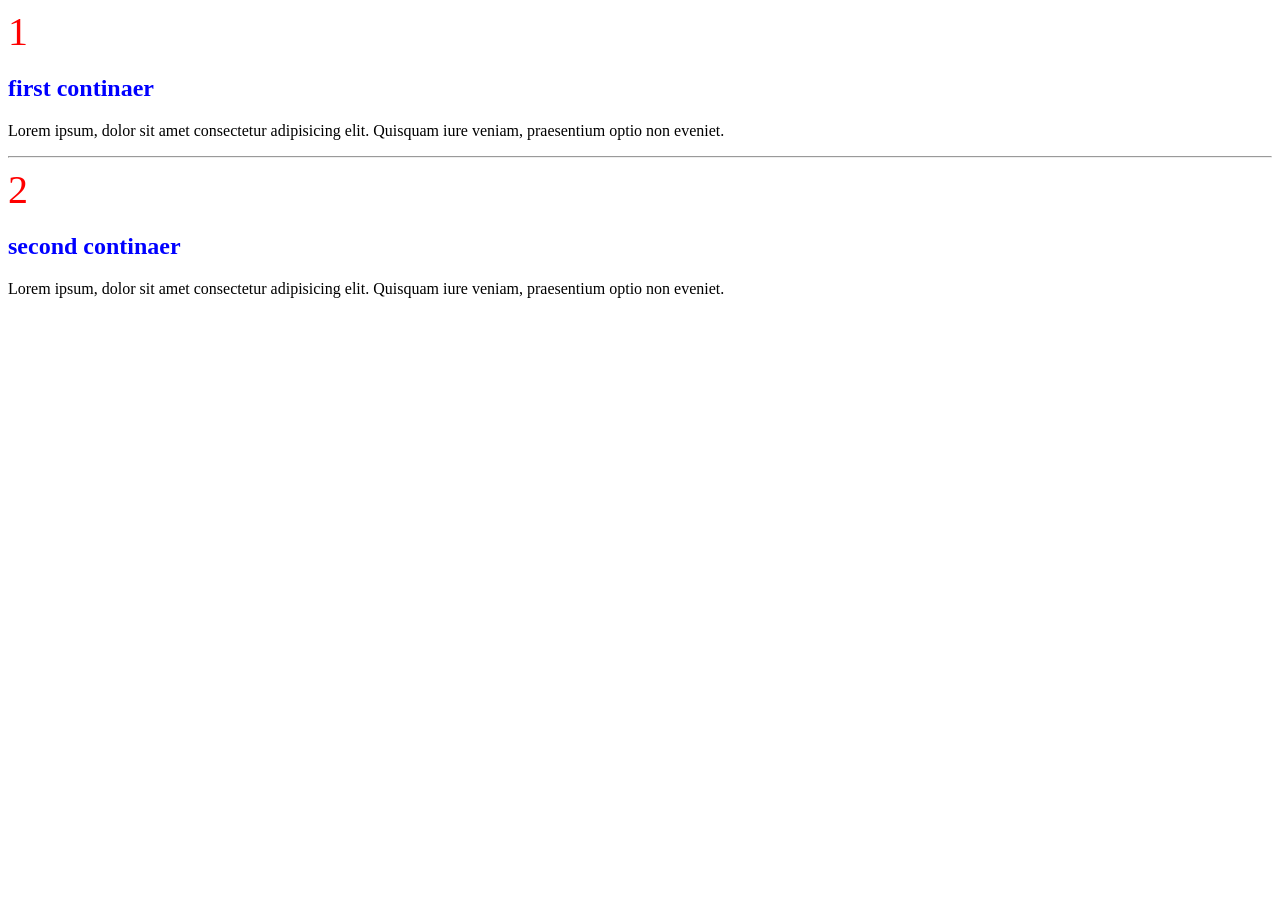
<file: 02-css-fundamentals/index.html>
<!doctype html>
<html lang="en">
  <head>
    <meta charset="UTF-8" />
    <meta name="viewport" content="width=device-width, initial-scale=1.0" />
    <title>CSS Fundamentals</title>

    <!-- css link -->
    <link rel="stylesheet" href="./style.css" />
  </head>
  <body>
    <!-- first container -->
    <div class="contianer">
      <span class="icon">1</span>
      <h2 id="title1">first continaer</h2>
      <p>
        Lorem ipsum, dolor sit amet consectetur adipisicing elit. Quisquam iure
        veniam, praesentium optio non eveniet.
      </p>
    </div>
    <hr />
    <!-- end of first container -->

    <!-- second container -->
    <div class="contianer">
      <span class="icon">2</span>
      <h2 id="title2">second continaer</h2>
      <p>
        Lorem ipsum, dolor sit amet consectetur adipisicing elit. Quisquam iure
        veniam, praesentium optio non eveniet.
      </p>
    </div>
    <!-- end of second container -->
  </body>
</html>
</file>
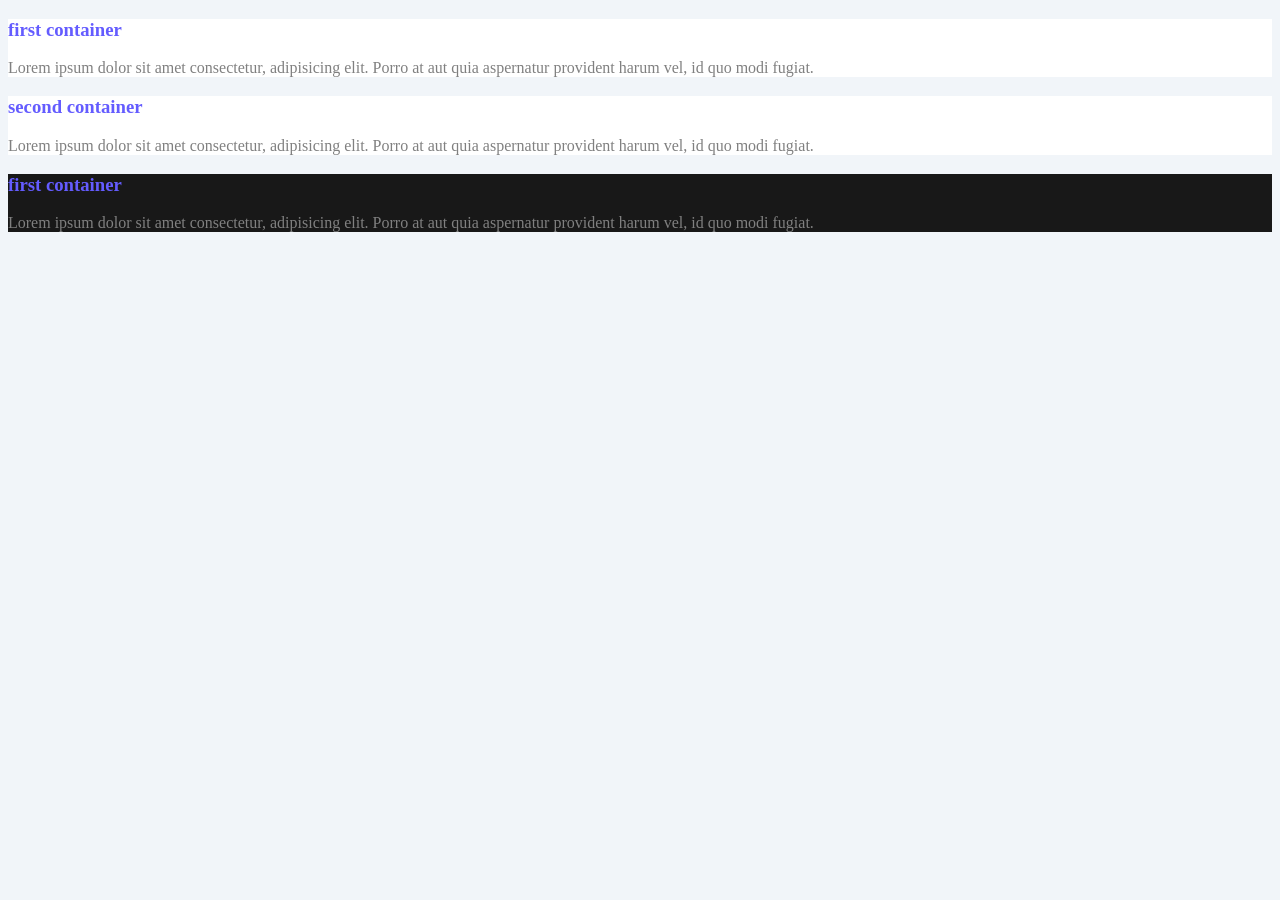
<file: 03-colors-project/index.html>
<!doctype html>
<html lang="en">
  <head>
    <meta charset="UTF-8" />
    <meta name="viewport" content="width=device-width, initial-scale=1.0" />
    <title>Colors Project</title>

    <!-- css link -->
    <link rel="stylesheet" href="./style.css" />
  </head>
  <body>
    <!-- first container -->
    <div class="container">
      <h3>first container</h3>
      <p>
        Lorem ipsum dolor sit amet consectetur, adipisicing elit. Porro at aut
        quia aspernatur provident harum vel, id quo modi fugiat.
      </p>
    </div>
    <!-- end of first container -->

    <!-- second container -->
    <div class="container">
      <h3>second container</h3>
      <p>
        Lorem ipsum dolor sit amet consectetur, adipisicing elit. Porro at aut
        quia aspernatur provident harum vel, id quo modi fugiat.
      </p>
    </div>
    <!-- end of second container -->

    <!-- third container -->
    <div class="container special">
      <h3>first container</h3>
      <p>
        Lorem ipsum dolor sit amet consectetur, adipisicing elit. Porro at aut
        quia aspernatur provident harum vel, id quo modi fugiat.
      </p>
    </div>
    <!-- end of third container -->
  </body>
</html>
</file>
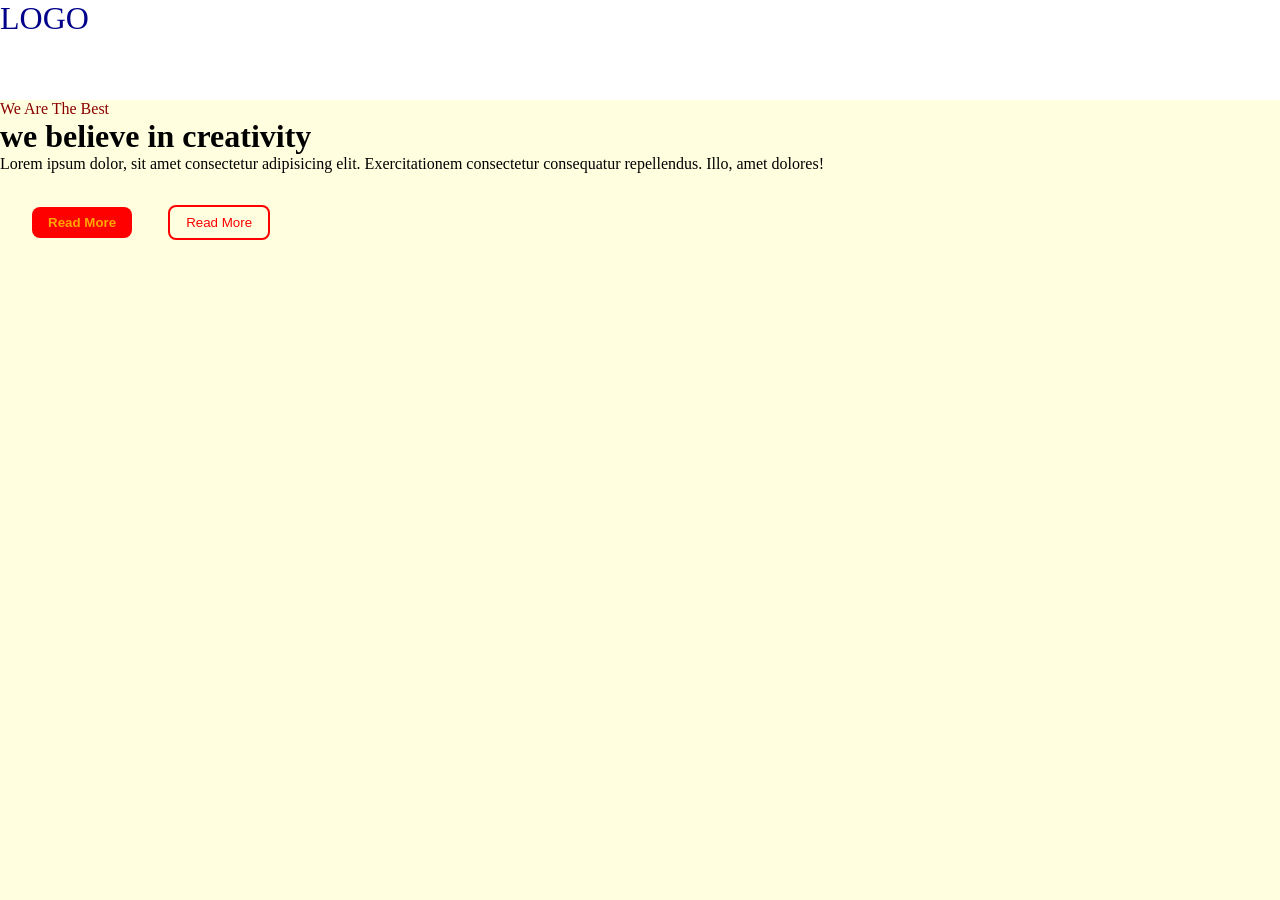
<file: 04-units/index.html>
<!doctype html>
<html lang="en">
  <head>
    <meta charset="UTF-8" />
    <meta name="viewport" content="width=device-width, initial-scale=1.0" />
    <title>css unnits</title>

    <!-- css link -->
    <link rel="stylesheet" href="./style.css" />
  </head>
  <body>
    <!-- navbar -->
    <div id="navbar">
      <span class="logo">logo</span>
    </div>
    <!-- end of navbar -->

    <!-- hero -->
    <div class="hero">
      <span>we are the best</span>
      <h1>we believe in creativity</h1>
      <p>
        Lorem ipsum dolor, sit amet consectetur adipisicing elit. Exercitationem
        consectetur consequatur repellendus. Illo, amet dolores!
      </p>
      <button class="hero-btn">read more</button>
      <button class="hero-btn btn-2">read more</button>
    </div>
    <!-- end of hero -->
  </body>
</html>
</file>
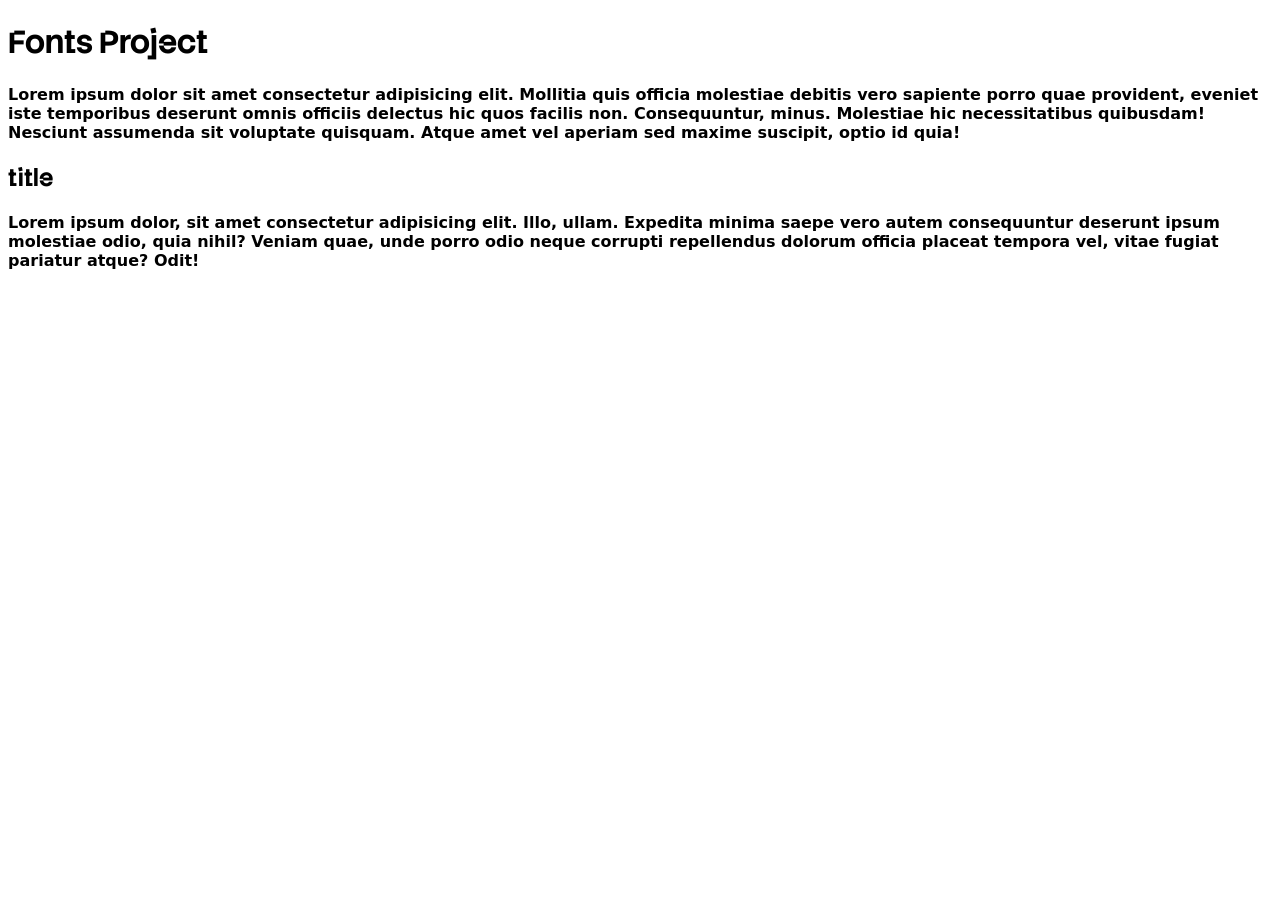
<file: 05-fonts/index.html>
<!doctype html>
<html lang="en">
  <head>
    <meta charset="UTF-8" />
    <meta name="viewport" content="width=device-width, initial-scale=1.0" />
    <title>Fonts Project 05 | Typography</title>

    <link rel="stylesheet" href="./style.css" />
  </head>
  <body>
    <h1>Fonts Project</h1>
    <p>
      Lorem ipsum dolor sit amet consectetur adipisicing elit. Mollitia quis
      officia molestiae debitis vero sapiente porro quae provident, eveniet iste
      temporibus deserunt omnis officiis delectus hic quos facilis non.
      Consequuntur, minus. Molestiae hic necessitatibus quibusdam! Nesciunt
      assumenda sit voluptate quisquam. Atque amet vel aperiam sed maxime
      suscipit, optio id quia!
    </p>
    <div class="container">
      <h2>title</h2>
      <p>
        Lorem ipsum dolor, sit amet consectetur adipisicing elit. Illo, ullam.
        Expedita minima saepe vero autem consequuntur deserunt ipsum molestiae
        odio, quia nihil? Veniam quae, unde porro odio neque corrupti
        repellendus dolorum officia placeat tempora vel, vitae fugiat pariatur
        atque? Odit!
      </p>
    </div>
  </body>
</html>
</file>
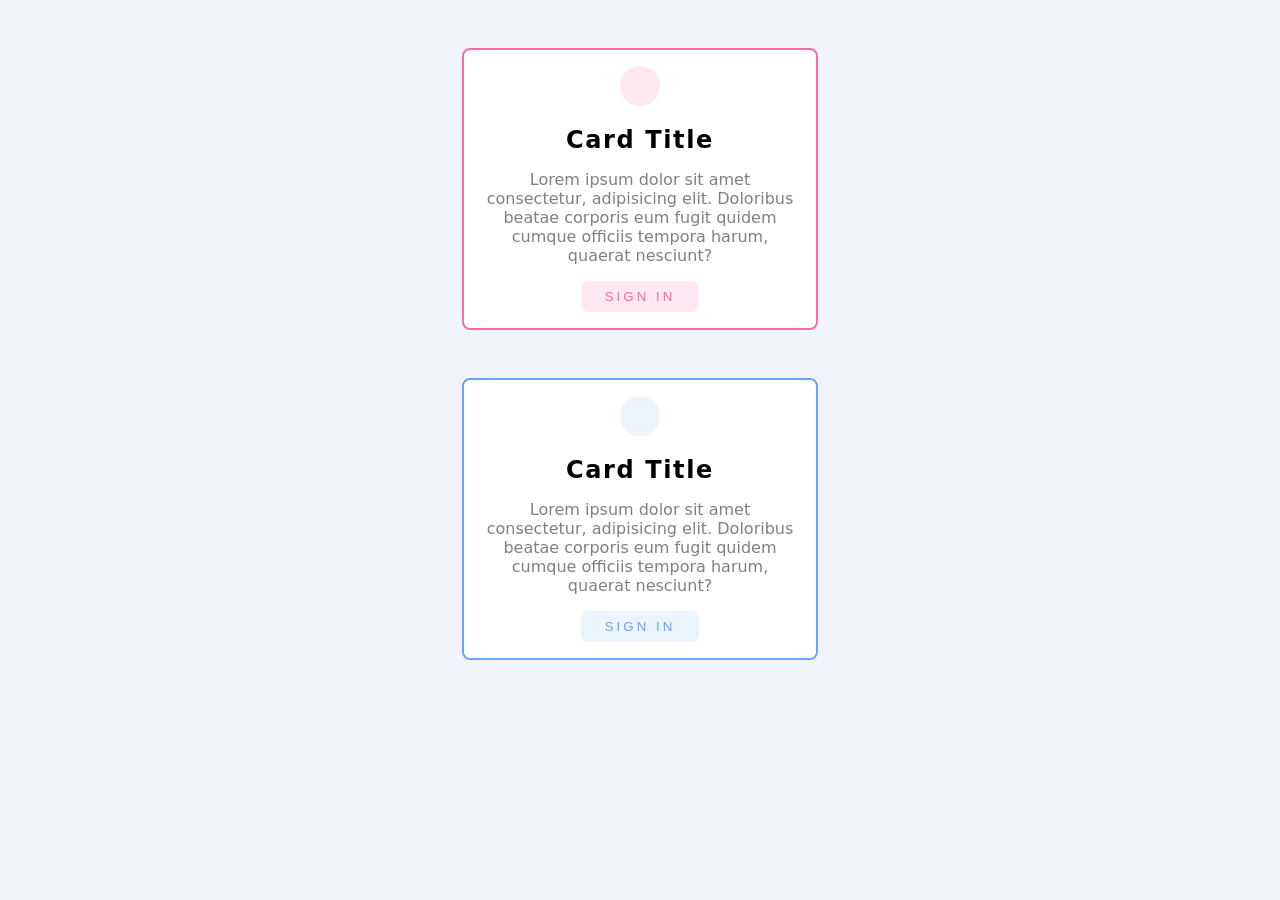
<file: 06-css-box-model/index.html>
<!doctype html>
<html lang="en">
  <head>
    <meta charset="UTF-8" />
    <meta name="viewport" content="width=device-width, initial-scale=1.0" />
    <title>Project 06 CSS Box Model</title>

    <!-- css link -->
    <link rel="stylesheet" href="./style.css" />
  </head>
  <body>
    <!-- card 1 -->
    <div class="card card-1">
      <div class="icon"></div>
      <h2 class="title">card title</h2>
      <p class="text">
        Lorem ipsum dolor sit amet consectetur, adipisicing elit. Doloribus
        beatae corporis eum fugit quidem cumque officiis tempora harum, quaerat
        nesciunt?
      </p>
      <button type="button" class="btn btn-pink">sign in</button>
    </div>
    <!-- end of card 1 -->

    <!-- card 2 -->
    <div class="card card-2">
      <div class="icon"></div>
      <h2 class="title">card title</h2>
      <p class="text">
        Lorem ipsum dolor sit amet consectetur, adipisicing elit. Doloribus
        beatae corporis eum fugit quidem cumque officiis tempora harum, quaerat
        nesciunt?
      </p>
      <button type="button" class="btn btn-blue">sign in</button>
    </div>
    <!-- end of card 1 -->
  </body>
</html>
</file>
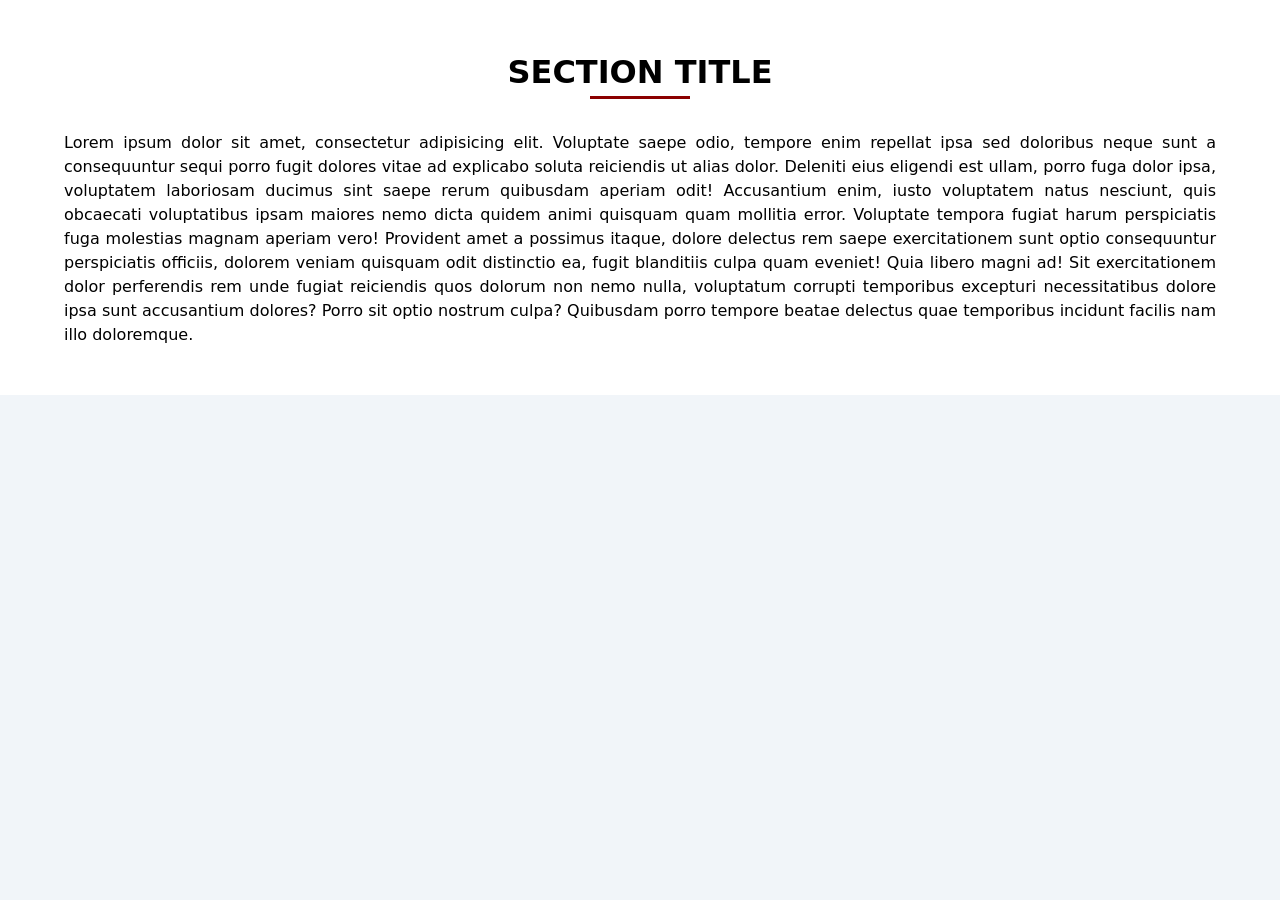
<file: 07-display-property/index.html>
<!doctype html>
<html lang="en">
  <head>
    <meta charset="UTF-8" />
    <meta name="viewport" content="width=device-width, initial-scale=1.0" />
    <title>07 Display Property Project</title>

    <!-- css link -->
    <link rel="stylesheet" href="./style.css" />
  </head>
  <body>
    <!-- section -->
    <div class="section">
      <div class="section-title">
        <h1>section title</h1>
        <div class="underline"></div>
      </div>
      <div class="section-center">
        <p>
          Lorem ipsum dolor sit amet, consectetur adipisicing elit. Voluptate
          saepe odio, tempore enim repellat ipsa sed doloribus neque sunt a
          consequuntur sequi porro fugit dolores vitae ad explicabo soluta
          reiciendis ut alias dolor. Deleniti eius eligendi est ullam, porro
          fuga dolor ipsa, voluptatem laboriosam ducimus sint saepe rerum
          quibusdam aperiam odit! Accusantium enim, iusto voluptatem natus
          nesciunt, quis obcaecati voluptatibus ipsam maiores nemo dicta quidem
          animi quisquam quam mollitia error. Voluptate tempora fugiat harum
          perspiciatis fuga molestias magnam aperiam vero! Provident amet a
          possimus itaque, dolore delectus rem saepe exercitationem sunt optio
          consequuntur perspiciatis officiis, dolorem veniam quisquam odit
          distinctio ea, fugit blanditiis culpa quam eveniet! Quia libero magni
          ad! Sit exercitationem dolor perferendis rem unde fugiat reiciendis
          quos dolorum non nemo nulla, voluptatum corrupti temporibus excepturi
          necessitatibus dolore ipsa sunt accusantium dolores? Porro sit optio
          nostrum culpa? Quibusdam porro tempore beatae delectus quae temporibus
          incidunt facilis nam illo doloremque.
        </p>
      </div>
    </div>
    <!-- end of section -->
  </body>
</html>
</file>
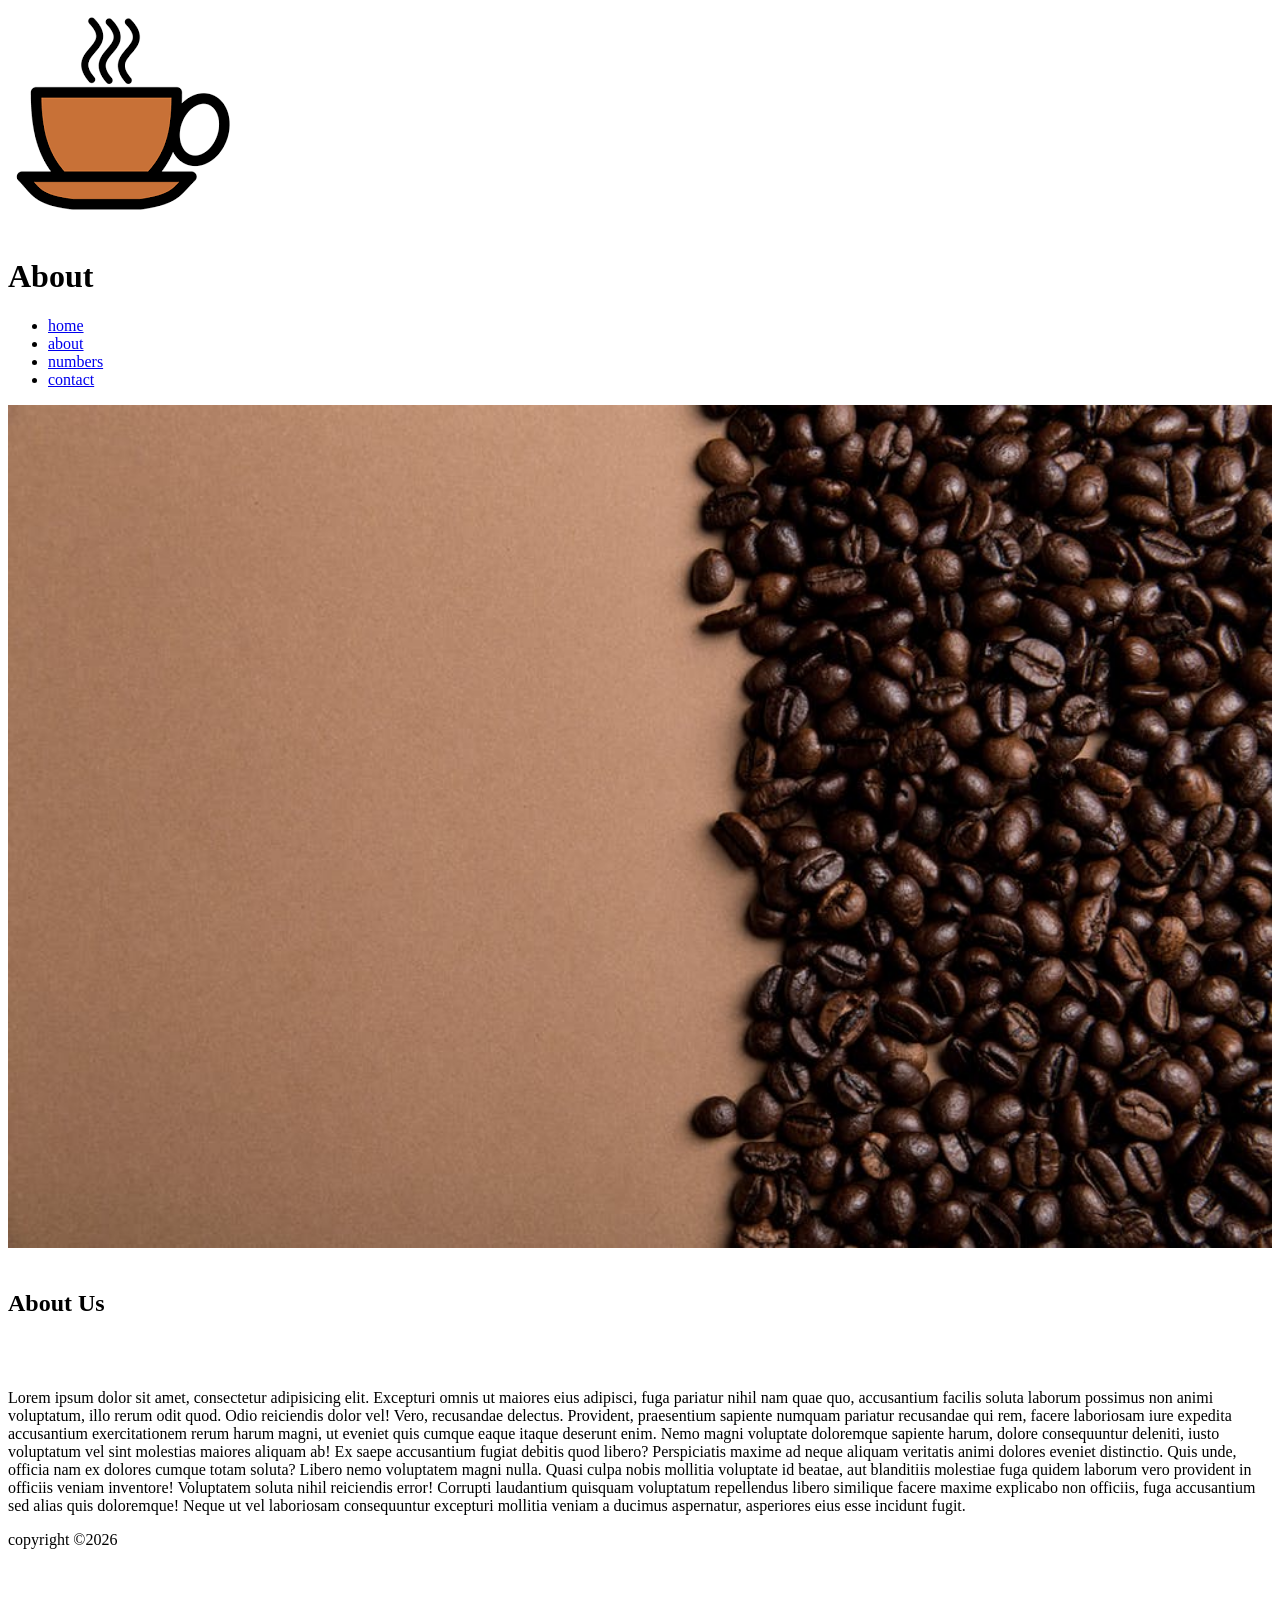
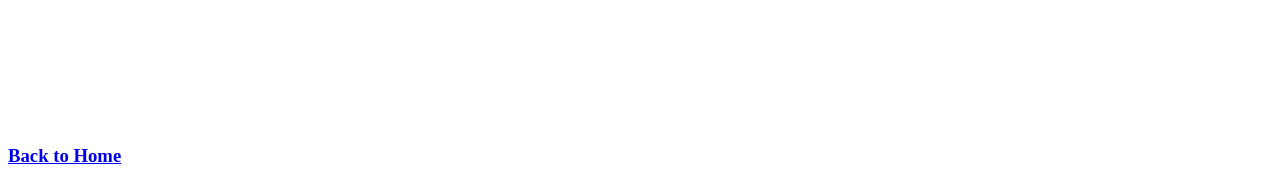
<file: 01-coffe-project/about.htm>
<!doctype html>
<html lang="en">
  <head>
    <meta charset="UTF-8" />
    <meta name="viewport" content="width=device-width, initial-scale=1.0" />
    <title>Coffee Junkie | About</title>
  </head>
  <body>
    <!-- Logo -->
    <img src="./images/logo.png" alt="nav logo" />
    <!-- end of Logo -->

    <!-- main heading -->
    <h1>About</h1>

    <!-- navs -->
    <ul>
      <li><a href="home.html">home</a></li>
      <li><a href="about.htm">about</a></li>
      <li><a href="numbers.html">numbers</a></li>
      <li><a href="contact.htm">contact</a></li>
    </ul>
    <!-- end of navs -->

    <!-- hero image -->
    <img src="./images/background.jpeg" alt="hero image" width="100%" />
    <!-- end of hero image -->

    <!-- sub heading -->
    <br /><br />
    <h2>About Us</h2>
    <!-- end of sub heading -->

    <br /><br />

    <p>
      Lorem ipsum dolor sit amet, consectetur adipisicing elit. Excepturi omnis
      ut maiores eius adipisci, fuga pariatur nihil nam quae quo, accusantium
      facilis soluta laborum possimus non animi voluptatum, illo rerum odit
      quod. Odio reiciendis dolor vel! Vero, recusandae delectus. Provident,
      praesentium sapiente numquam pariatur recusandae qui rem, facere
      laboriosam iure expedita accusantium exercitationem rerum harum magni, ut
      eveniet quis cumque eaque itaque deserunt enim. Nemo magni voluptate
      doloremque sapiente harum, dolore consequuntur deleniti, iusto voluptatum
      vel sint molestias maiores aliquam ab! Ex saepe accusantium fugiat debitis
      quod libero? Perspiciatis maxime ad neque aliquam veritatis animi dolores
      eveniet distinctio. Quis unde, officia nam ex dolores cumque totam soluta?
      Libero nemo voluptatem magni nulla. Quasi culpa nobis mollitia voluptate
      id beatae, aut blanditiis molestiae fuga quidem laborum vero provident in
      officiis veniam inventore! Voluptatem soluta nihil reiciendis error!
      Corrupti laudantium quisquam voluptatum repellendus libero similique
      facere maxime explicabo non officiis, fuga accusantium sed alias quis
      doloremque! Neque ut vel laboriosam consequuntur excepturi mollitia veniam
      a ducimus aspernatur, asperiores eius esse incidunt fugit.
    </p>

    <p>copyright &copy;2026</p>

    <!-- back to top -->
    <br /><br /><br /><br /><br /><br /><br /><br /><br />
    <h3>
      <a href="home.html">Back to Home</a>
    </h3>
  </body>
</html>
</file>
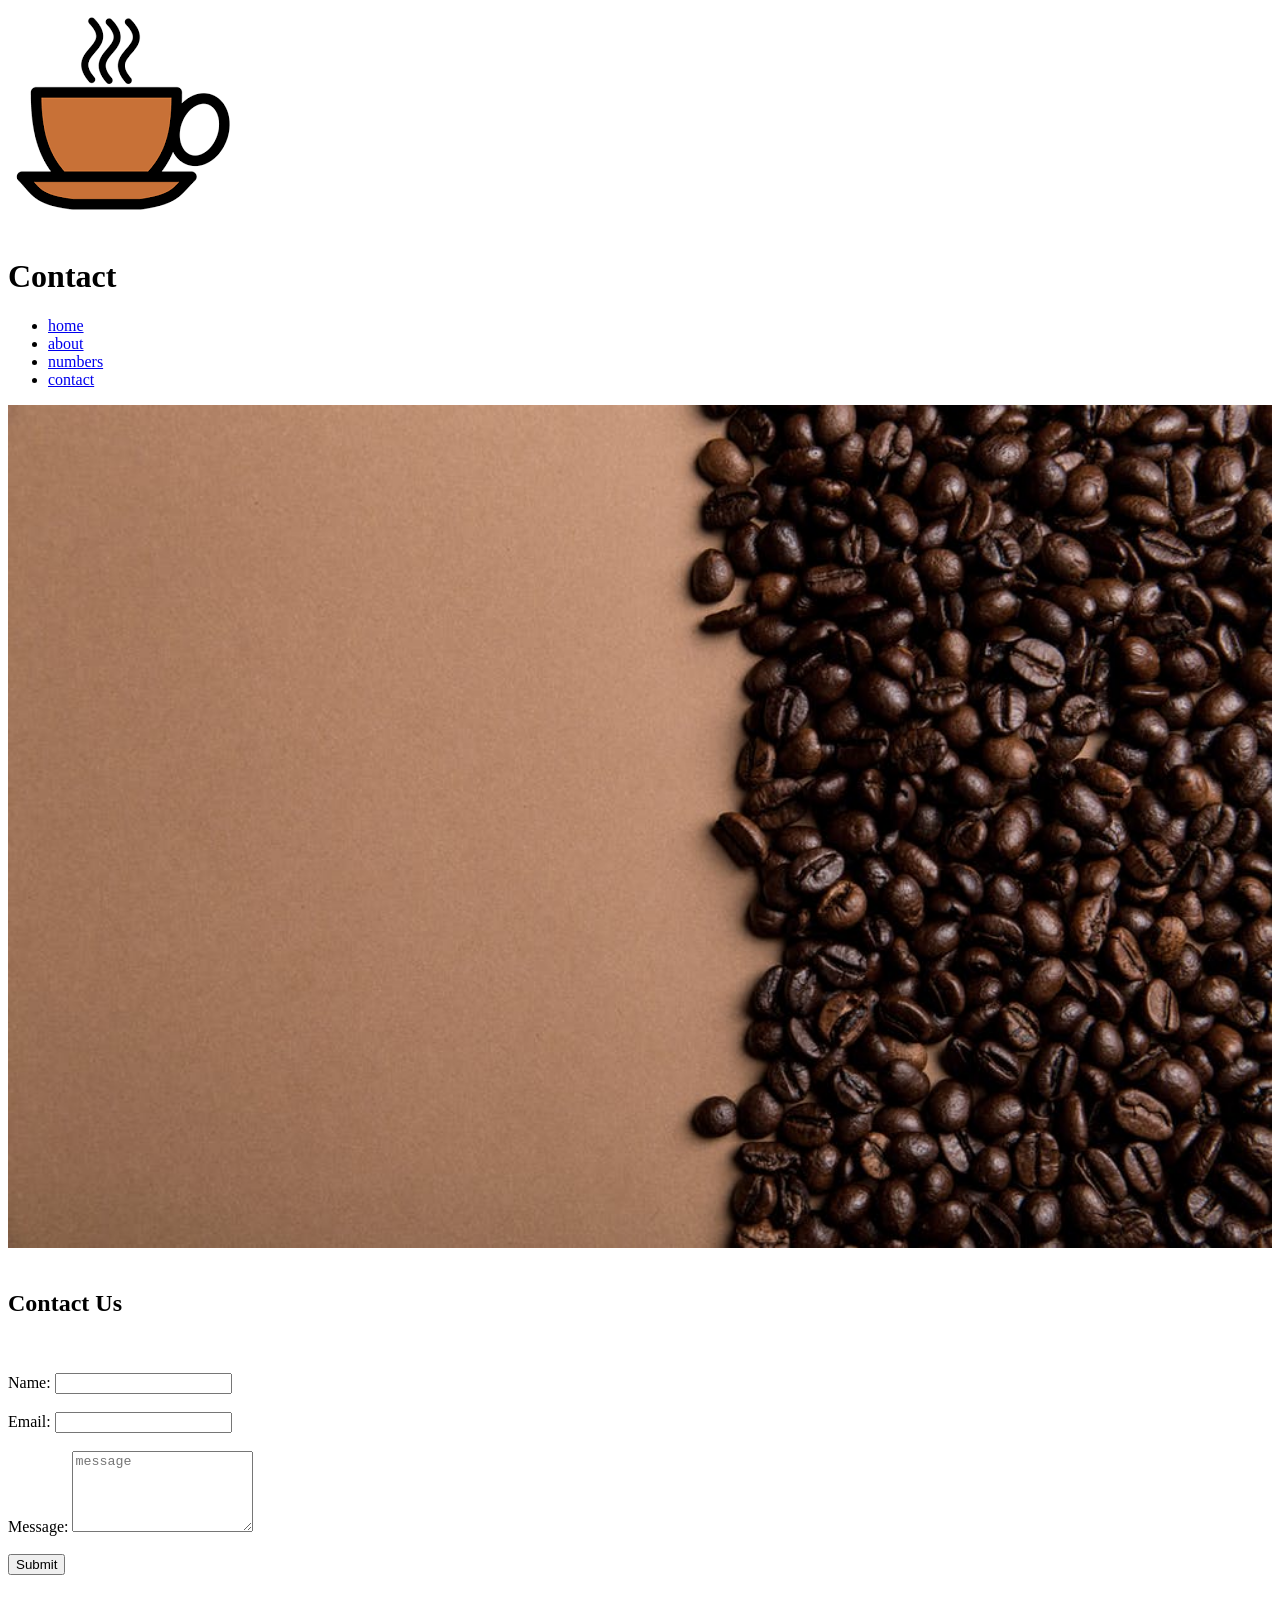
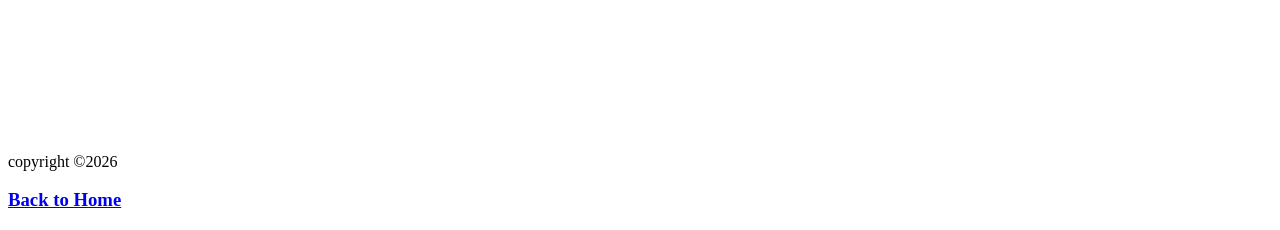
<file: 01-coffe-project/contact.htm>
<!doctype html>
<html lang="en">
  <head>
    <meta charset="UTF-8" />
    <meta name="viewport" content="width=device-width, initial-scale=1.0" />
    <title>Coffee Junkie | Contact</title>
  </head>
  <body>
    <!-- Logo -->
    <img src="./images/logo.png" alt="nav logo" />
    <!-- end of Logo -->

    <!-- main heading -->
    <h1>Contact</h1>

    <!-- navs -->
    <ul>
      <li><a href="home.html">home</a></li>
      <li><a href="about.htm">about</a></li>
      <li><a href="numbers.html">numbers</a></li>
      <li><a href="contact.htm">contact</a></li>
    </ul>
    <!-- end of navs -->

    <!-- hero image -->
    <img src="./images/background.jpeg" alt="hero image" width="100%" />
    <!-- end of hero image -->

    <!-- sub heading -->
    <br /><br />
    <h2>Contact Us</h2>
    <!-- end of sub heading -->

    <br /><br />

    <!-- contact form -->
    <form>
      <!-- name -->
      <label for="name">Name:</label>
      <input type="text" name="name" id="name" />
      <br /><br />

      <!-- email -->
      <label for="email">Email:</label>
      <input type="email" name="email" id="email" />
      <br /><br />

      <!-- message -->
      <label for="message">Message:</label>
      <textarea
        name="message"
        cols="20"
        rows="5"
        id="message"
        placeholder="message"></textarea>
      <br /><br />

      <!-- submit -->
      <button type="submit">Submit</button>
    </form>
    <!-- end of contact form -->

    <!-- back to top -->
    <br /><br /><br /><br /><br /><br /><br /><br /><br />
    <p>copyright &copy;2026</p>
    <h3>
      <a href="home.html">Back to Home</a>
    </h3>
  </body>
</html>
</file>
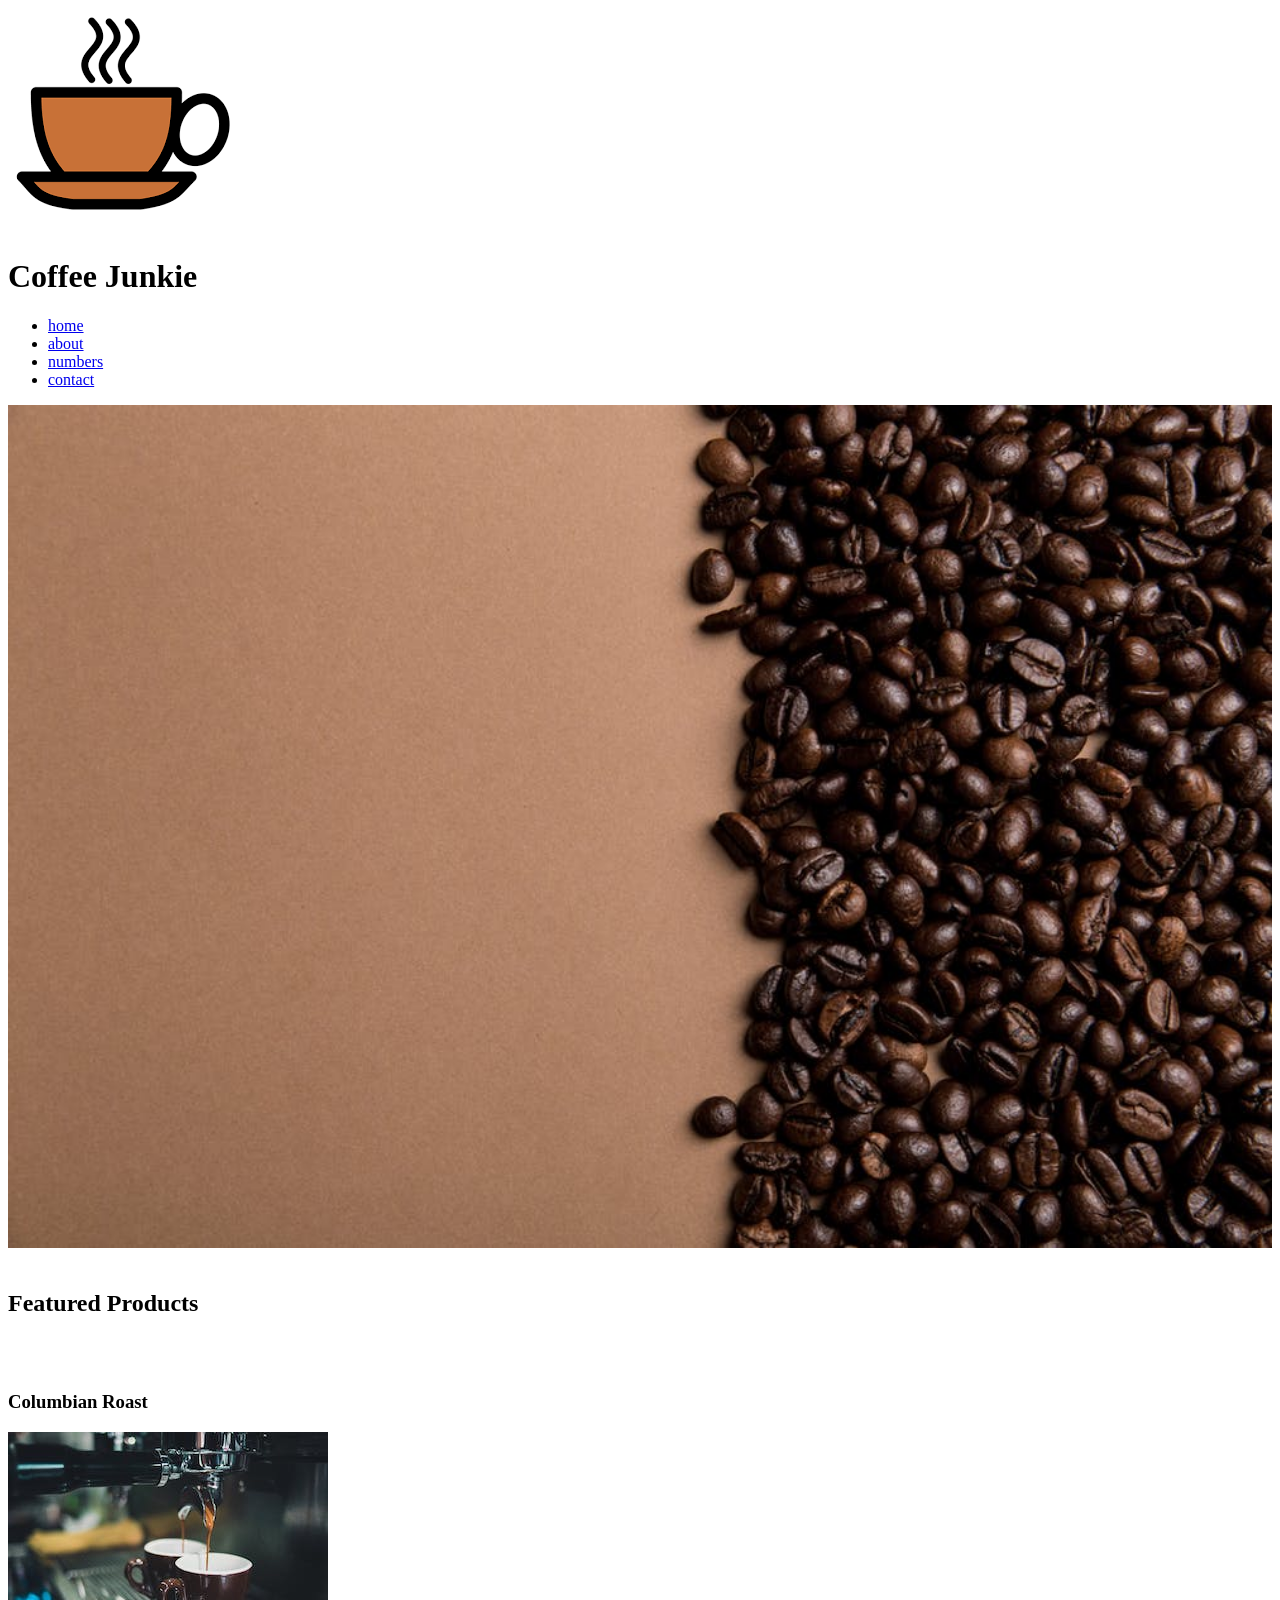
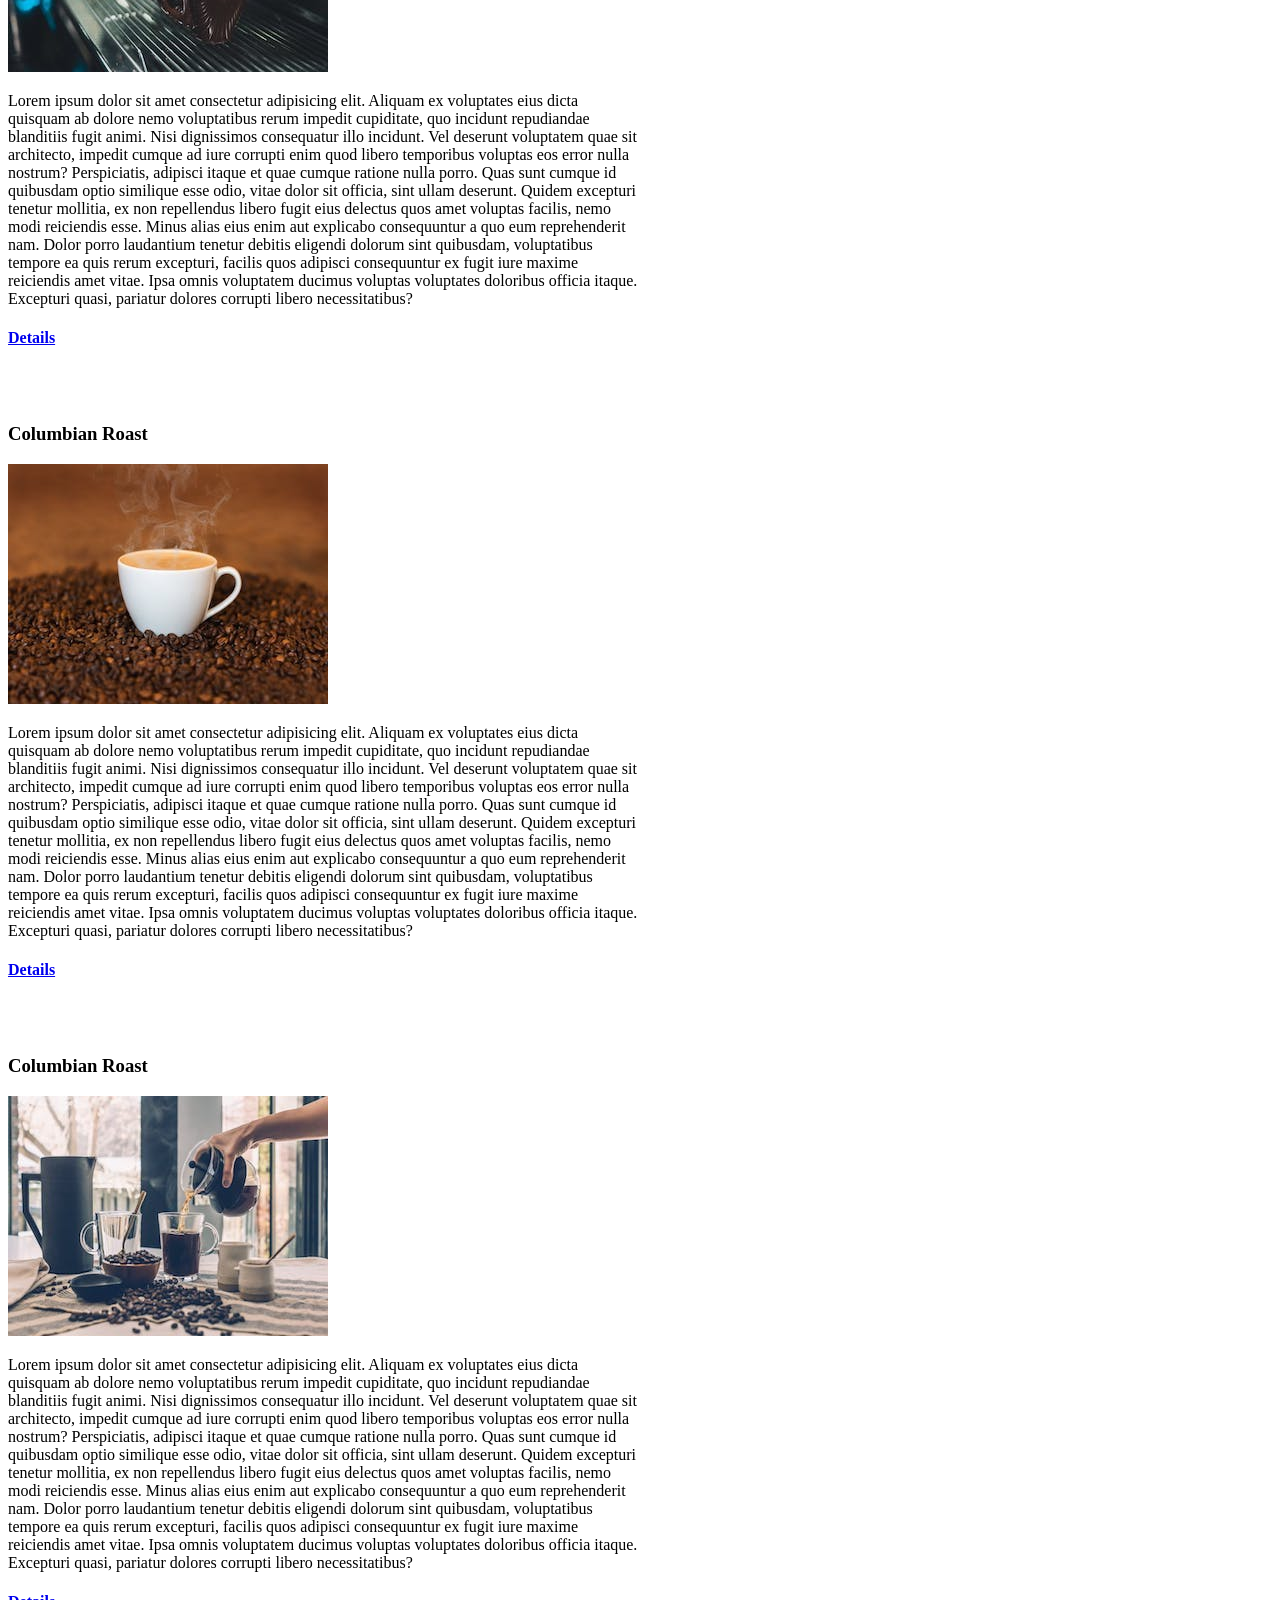
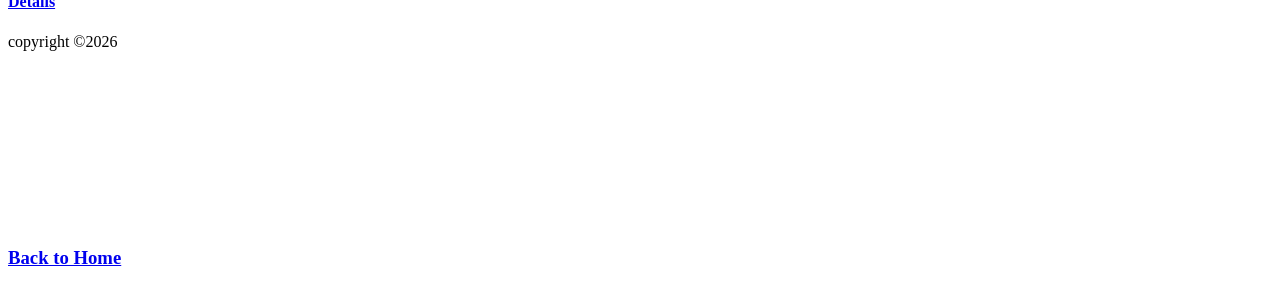
<file: 01-coffe-project/home.html>
<!doctype html>
<html lang="en">
  <head>
    <meta charset="UTF-8" />
    <meta name="viewport" content="width=device-width, initial-scale=1.0" />
    <title>Coffee Junkie</title>
  </head>
  <body>
    <!-- Logo -->
    <img src="./images/logo.png" alt="nav logo" />
    <!-- end of Logo -->

    <!-- main heading -->
    <h1>Coffee Junkie</h1>

    <!-- navs -->
    <ul>
      <li><a href="home.html">home</a></li>
      <li><a href="about.htm">about</a></li>
      <li><a href="numbers.html">numbers</a></li>
      <li><a href="contact.htm">contact</a></li>
    </ul>
    <!-- end of navs -->

    <!-- hero image -->
    <img src="./images/background.jpeg" alt="hero image" width="100%" />
    <!-- end of hero image -->

    <!-- sub heading -->
    <br /><br />
    <h2>Featured Products</h2>
    <!-- end of sub heading -->

    <br /><br />
    <!-- featured item -->
    <!-- title -->
    <h3>Columbian Roast</h3>
    <!-- imge -->
    <img src="./images/columbian-roast.jpeg" alt="columbian-roast" />
    <!-- desc -->
    <p style="width: 50%">
      Lorem ipsum dolor sit amet consectetur adipisicing elit. Aliquam ex
      voluptates eius dicta quisquam ab dolore nemo voluptatibus rerum impedit
      cupiditate, quo incidunt repudiandae blanditiis fugit animi. Nisi
      dignissimos consequatur illo incidunt. Vel deserunt voluptatem quae sit
      architecto, impedit cumque ad iure corrupti enim quod libero temporibus
      voluptas eos error nulla nostrum? Perspiciatis, adipisci itaque et quae
      cumque ratione nulla porro. Quas sunt cumque id quibusdam optio similique
      esse odio, vitae dolor sit officia, sint ullam deserunt. Quidem excepturi
      tenetur mollitia, ex non repellendus libero fugit eius delectus quos amet
      voluptas facilis, nemo modi reiciendis esse. Minus alias eius enim aut
      explicabo consequuntur a quo eum reprehenderit nam. Dolor porro laudantium
      tenetur debitis eligendi dolorum sint quibusdam, voluptatibus tempore ea
      quis rerum excepturi, facilis quos adipisci consequuntur ex fugit iure
      maxime reiciendis amet vitae. Ipsa omnis voluptatem ducimus voluptas
      voluptates doloribus officia itaque. Excepturi quasi, pariatur dolores
      corrupti libero necessitatibus?
    </p>
    <!-- details -->
    <h4><a href="google.com/">Details</a></h4>
    <!-- end of featured item -->

    <br /><br />
    <!-- featured item -->
    <!-- title -->
    <h3>Columbian Roast</h3>
    <!-- imge -->
    <img src="./images/house-blend.jpeg" alt="columbian-roast" />
    <!-- desc -->
    <p style="width: 50%">
      Lorem ipsum dolor sit amet consectetur adipisicing elit. Aliquam ex
      voluptates eius dicta quisquam ab dolore nemo voluptatibus rerum impedit
      cupiditate, quo incidunt repudiandae blanditiis fugit animi. Nisi
      dignissimos consequatur illo incidunt. Vel deserunt voluptatem quae sit
      architecto, impedit cumque ad iure corrupti enim quod libero temporibus
      voluptas eos error nulla nostrum? Perspiciatis, adipisci itaque et quae
      cumque ratione nulla porro. Quas sunt cumque id quibusdam optio similique
      esse odio, vitae dolor sit officia, sint ullam deserunt. Quidem excepturi
      tenetur mollitia, ex non repellendus libero fugit eius delectus quos amet
      voluptas facilis, nemo modi reiciendis esse. Minus alias eius enim aut
      explicabo consequuntur a quo eum reprehenderit nam. Dolor porro laudantium
      tenetur debitis eligendi dolorum sint quibusdam, voluptatibus tempore ea
      quis rerum excepturi, facilis quos adipisci consequuntur ex fugit iure
      maxime reiciendis amet vitae. Ipsa omnis voluptatem ducimus voluptas
      voluptates doloribus officia itaque. Excepturi quasi, pariatur dolores
      corrupti libero necessitatibus?
    </p>
    <!-- details -->
    <h4><a href="google.com/">Details</a></h4>
    <!-- end of featured item -->

    <br /><br />
    <!-- featured item -->
    <!-- title -->
    <h3>Columbian Roast</h3>
    <!-- imge -->
    <img src="./images/french-roast.jpeg" alt="columbian-roast" />
    <!-- desc -->
    <p style="width: 50%">
      Lorem ipsum dolor sit amet consectetur adipisicing elit. Aliquam ex
      voluptates eius dicta quisquam ab dolore nemo voluptatibus rerum impedit
      cupiditate, quo incidunt repudiandae blanditiis fugit animi. Nisi
      dignissimos consequatur illo incidunt. Vel deserunt voluptatem quae sit
      architecto, impedit cumque ad iure corrupti enim quod libero temporibus
      voluptas eos error nulla nostrum? Perspiciatis, adipisci itaque et quae
      cumque ratione nulla porro. Quas sunt cumque id quibusdam optio similique
      esse odio, vitae dolor sit officia, sint ullam deserunt. Quidem excepturi
      tenetur mollitia, ex non repellendus libero fugit eius delectus quos amet
      voluptas facilis, nemo modi reiciendis esse. Minus alias eius enim aut
      explicabo consequuntur a quo eum reprehenderit nam. Dolor porro laudantium
      tenetur debitis eligendi dolorum sint quibusdam, voluptatibus tempore ea
      quis rerum excepturi, facilis quos adipisci consequuntur ex fugit iure
      maxime reiciendis amet vitae. Ipsa omnis voluptatem ducimus voluptas
      voluptates doloribus officia itaque. Excepturi quasi, pariatur dolores
      corrupti libero necessitatibus?
    </p>
    <!-- details -->
    <h4><a href="google.com/">Details</a></h4>
    <!-- end of featured item -->

    <p>copyright &copy;2026</p>

    <!-- back to top -->
    <br /><br /><br /><br /><br /><br /><br /><br /><br />
    <h3>
      <a href="home.html">Back to Home</a>
    </h3>
  </body>
</html>
</file>
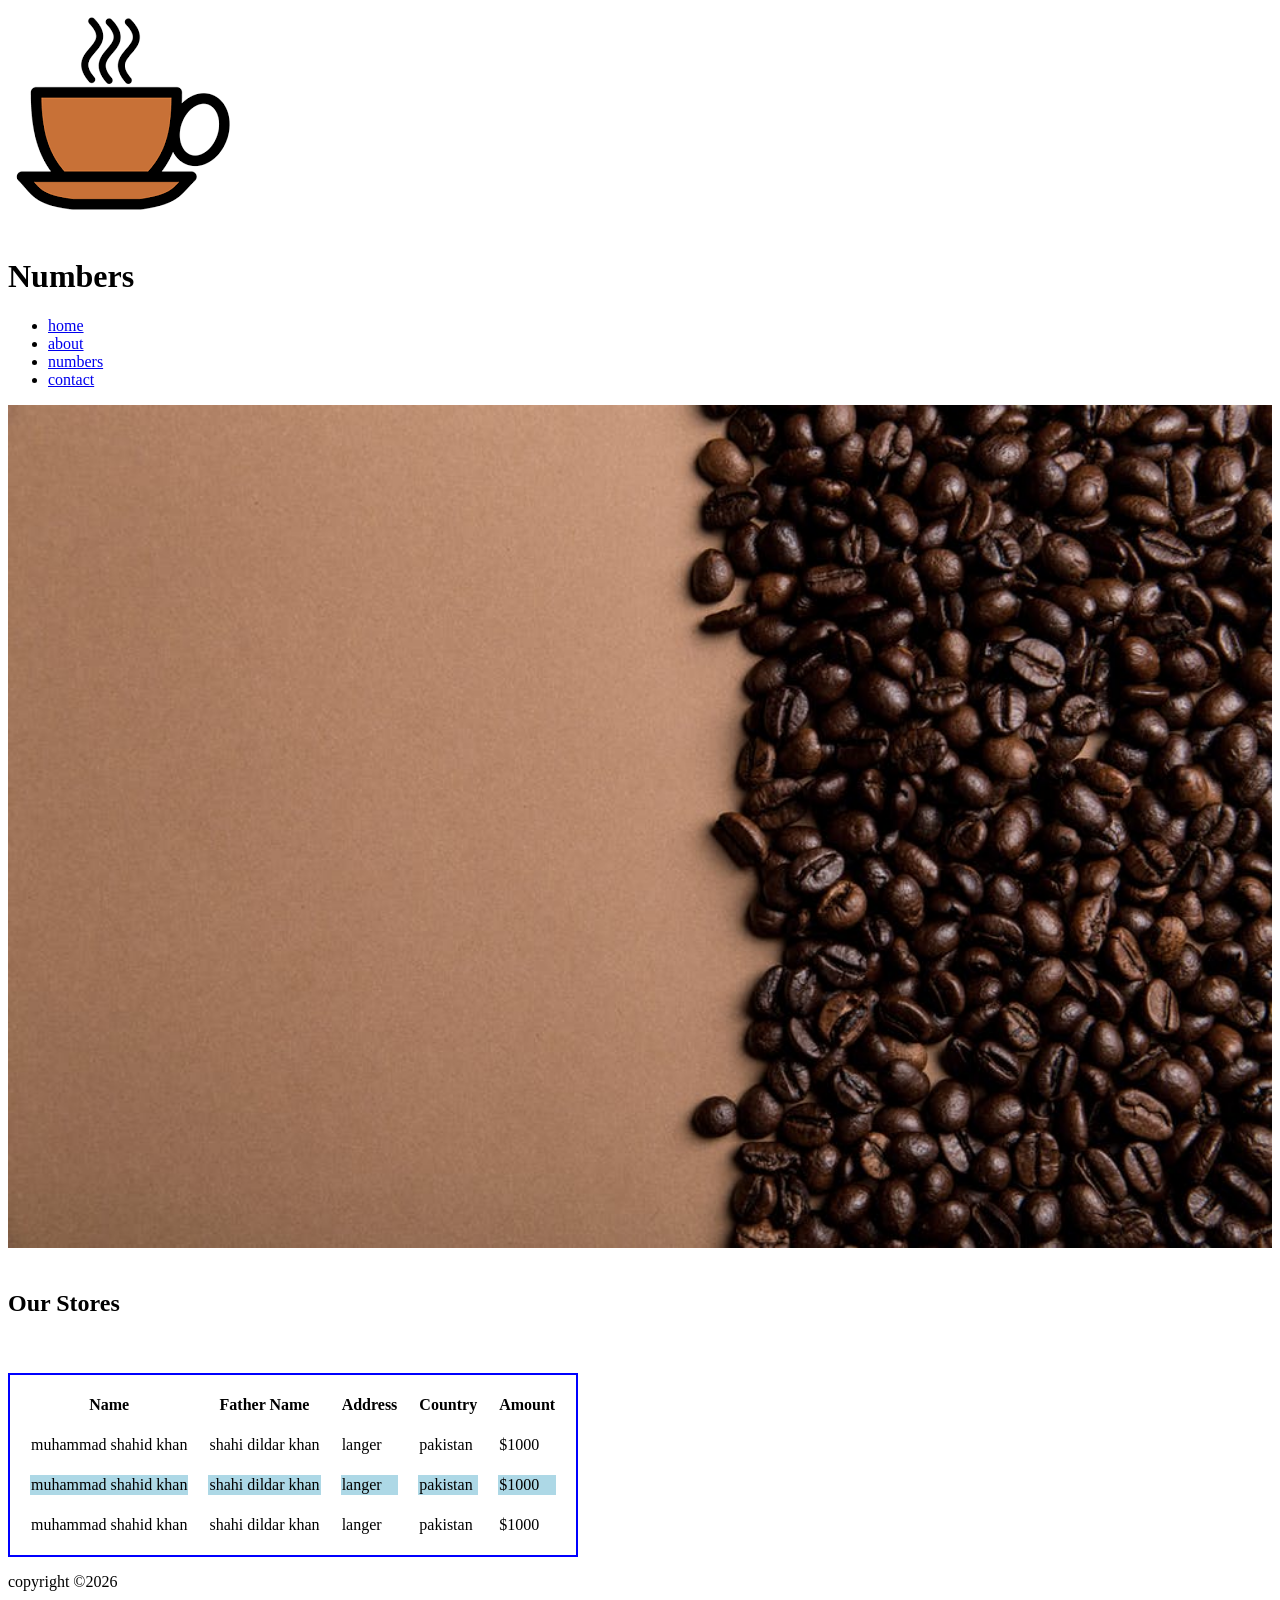
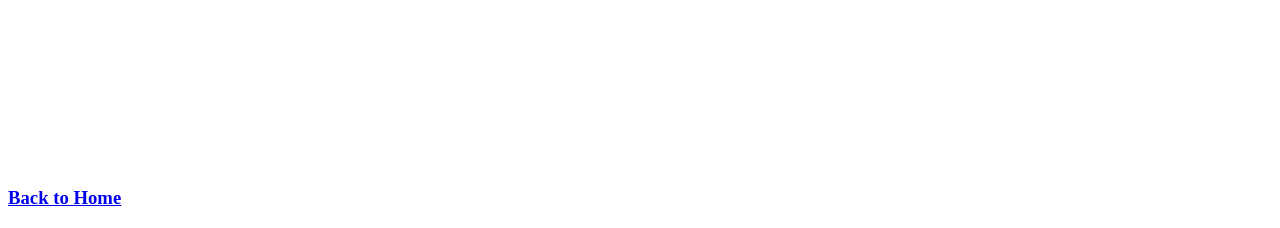
<file: 01-coffe-project/numbers.html>
<!doctype html>
<html lang="en">
  <head>
    <meta charset="UTF-8" />
    <meta name="viewport" content="width=device-width, initial-scale=1.0" />
    <title>Coffee Junkie | Numbers</title>
  </head>
  <body>
    <!-- Logo -->
    <img src="./images/logo.png" alt="nav logo" />
    <!-- end of Logo -->

    <!-- main heading -->
    <h1>Numbers</h1>

    <!-- navs -->
    <ul>
      <li><a href="home.html">home</a></li>
      <li><a href="about.htm">about</a></li>
      <li><a href="numbers.html">numbers</a></li>
      <li><a href="contact.htm">contact</a></li>
    </ul>
    <!-- end of navs -->

    <!-- hero image -->
    <img src="./images/background.jpeg" alt="hero image" width="100%" />
    <!-- end of hero image -->

    <!-- sub heading -->
    <br /><br />
    <h2>Our Stores</h2>
    <!-- end of sub heading -->

    <br /><br />

    <!-- table -->
    <table style="border: 2px solid blue; border-spacing: 20px">
      <tr style="text-transform: capitalize">
        <th>name</th>
        <th>father name</th>
        <th>address</th>
        <th>country</th>
        <th>amount</th>
      </tr>
      <tr>
        <td>muhammad shahid khan</td>
        <td>shahi dildar khan</td>
        <td>langer</td>
        <td>pakistan</td>
        <td>$1000</td>
      </tr>
      <tr style="background: lightblue">
        <td>muhammad shahid khan</td>
        <td>shahi dildar khan</td>
        <td>langer</td>
        <td>pakistan</td>
        <td>$1000</td>
      </tr>
      <tr>
        <td>muhammad shahid khan</td>
        <td>shahi dildar khan</td>
        <td>langer</td>
        <td>pakistan</td>
        <td>$1000</td>
      </tr>
    </table>
    <!-- end of table -->

    <p>copyright &copy;2026</p>

    <!-- back to top -->
    <br /><br /><br /><br /><br /><br /><br /><br /><br />
    <h3>
      <a href="home.html">Back to Home</a>
    </h3>
  </body>
</html>
</file>
<file: 02-css-fundamentals/style.css>
.icon {
  font-size: 40px;
  color: red;
}

#title1,
#title2 {
  color: blue;
}

.container p {
  color: gray;
}
</file>
<file: 03-colors-project/style.css>
body {
  background: #f1f5f9;
}

.container {
  background: #fff;
}

h3 {
  color: #645cff;
}

.special {
  background: rgba(0, 0, 0, 0.9);
}

.container p {
  color: gray;
}
</file>
<file: 04-units/style.css>
* {
  margin: 0;
}

#navbar {
  height: 100px;
  background: white;
}

.logo {
  color: darkblue;
  text-transform: uppercase;
  font-size: 2rem;
}

.hero {
  background: lightyellow;
  min-height: calc(100vh - 100px);
}

.hero span {
  text-transform: capitalize;
  color: darkred;
  font-size: 1rem;
}

.hero .hero-btn {
  text-transform: capitalize;
  background: red;
  color: orange;
  border: none;
  padding: 0.5rem 1rem;
  border-radius: 0.5rem;
  margin-left: 2rem;
  margin-top: 2rem;
  cursor: pointer;
  font-weight: 600;
}

.hero .btn-2 {
  background: transparent;
  border: 2px solid red;
  font-weight: normal;
  color: red;
  transition: 0.3s all linear;

  &:hover {
    background: red;
    color: white;
  }
}
</file>
<file: 05-fonts/style.css>
/* 
===============
FONTS
===============
*/
@import url("https://fonts.googleapis.com/css2?family=Roboto:ital,wght@0,100..900;1,100..900&family=Stack+Sans+Notch:wght@200..700&display=swap");

body {
  font-family: "Roboto", sans-serif;
  font-optical-sizing: auto;
  font-weight: 600;
  font-style: normal;
  font-variation-settings: "wdth" 100;
}

h1,
h2 {
  font-family: "Stack Sans Notch", sans-serif;
  font-optical-sizing: auto;
  font-weight: 700;
  font-style: normal;
}

body {
  font-family:
    system-ui,
    -apple-system,
    BlinkMacSystemFont,
    "Segoe UI",
    Roboto,
    Oxygen,
    Ubuntu,
    Cantarell,
    "Open Sans",
    "Helvetica Neue",
    sans-serif;
}
</file>
<file: 06-css-box-model/style.css>
/* 
============
COLORS
============
*/

:root {
  --light-grey: #f1f5f9;
  --white: #fff;
  --light-pink: #ffe8f1;
  --dark-pink: #ff69a6;
  --light-blue: #ecf4ff;
  --dark-blue: #68a3ff;
}

body {
  font-family:
    system-ui,
    -apple-system,
    BlinkMacSystemFont,
    "Segoe UI",
    Roboto,
    Oxygen,
    Ubuntu,
    Cantarell,
    "Open Sans",
    "Helvetica Neue",
    sans-serif;
  background-color: var(--light-grey);
}

.card {
  background: var(--white);
  max-width: 20rem;
  margin: 0 auto;
  margin-top: 3rem;
  padding: 1rem;
  text-align: center;
  border-radius: 0.5rem;
  border: 2px solid var(--dark-blue);
}

.card-1 {
  border-color: var(--dark-pink);
}

.icon {
  width: 40px;
  height: 40px;
  border-radius: 50%;
  background: var(--light-pink);
  margin: 0 auto;
}

.title {
  text-transform: capitalize;
  letter-spacing: 0.1rem;
  margin-bottom: 0;
}

.text {
  color: grey;
}

.btn {
  border: none;
  padding: 0.5rem 1.5rem;
  background: var(--light-pink);
  text-transform: uppercase;
  border-radius: 0.5rem;
  letter-spacing: 3px;
  cursor: pointer;
  color: var(--dark-pink);

  &:hover {
    background: var(--dark-pink);
    color: lightpink;
  }
}

.card-2 .icon {
  background: var(--light-blue);
}

.btn-blue {
  background-color: var(--light-blue);
  color: var(--dark-blue);
  &:hover {
    background: var(--dark-blue);
    color: var(--light-blue);
  }
}
</file>
<file: 07-display-property/style.css>
/* Global style */

* {
  margin: 0;
  padding: 0;
  box-sizing: border-box;
}

body {
  background: #f1f5f9;
  line-height: 1.5;
  font-family:
    system-ui,
    -apple-system,
    BlinkMacSystemFont,
    "Segoe UI",
    Roboto,
    Oxygen,
    Ubuntu,
    Cantarell,
    "Open Sans",
    "Helvetica Neue",
    sans-serif;
}

.section {
  padding: 3rem;
  background-color: #fff;
}

.section-title {
  text-transform: uppercase;
  text-align: center;
}

.underline {
  height: 3px;
  width: 100px;
  background: darkred;
  margin: 0 auto;
  margin-bottom: 2rem;
}

.section-center {
  width: 90vw;
  max-width: 1170px;
  margin: 0 auto;
  text-align: justify;
  /* text-align: center; */
}
</file>
